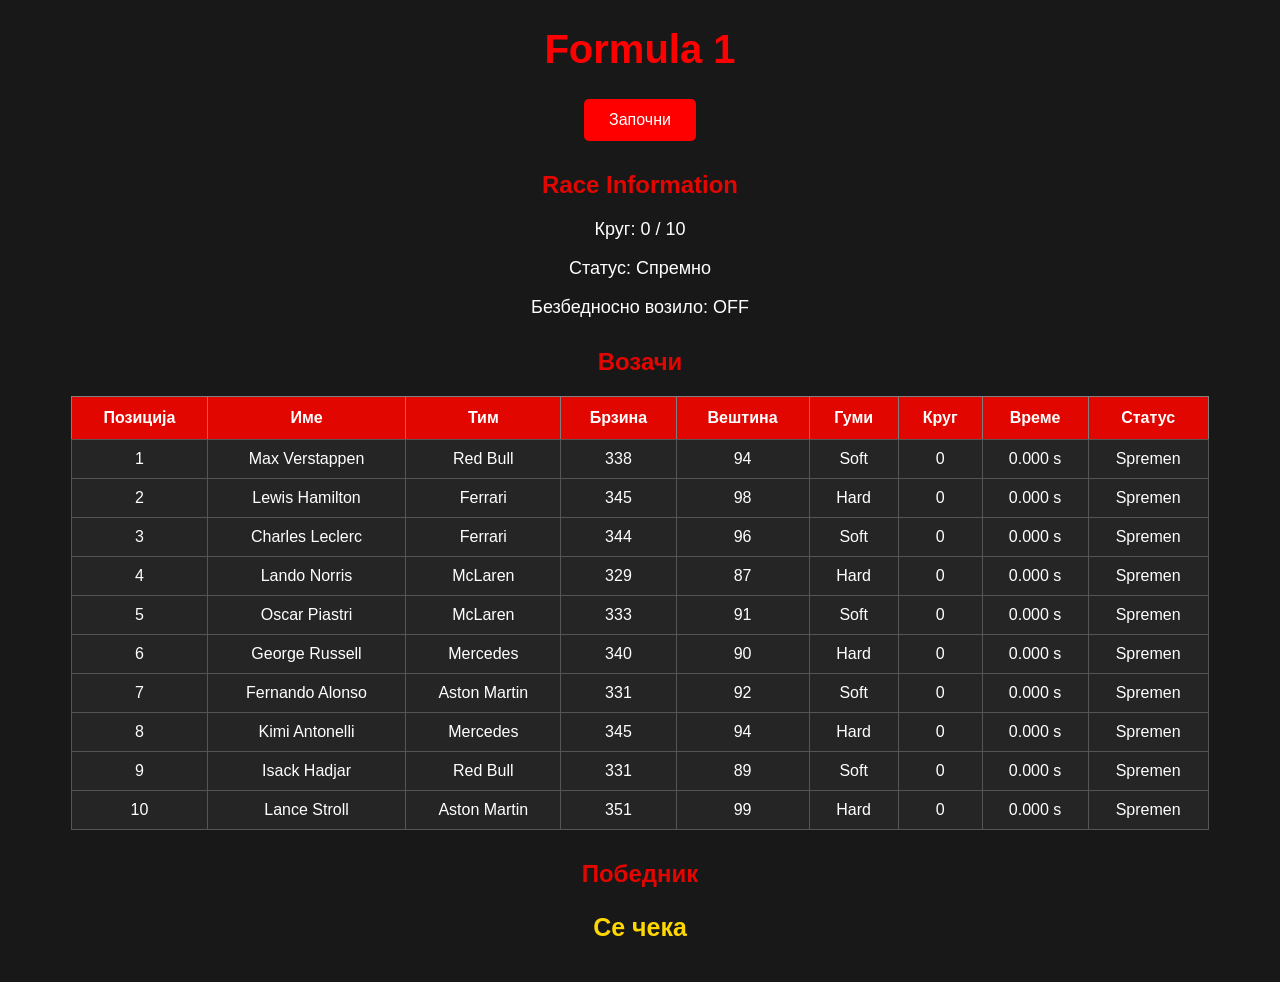
<file: Domasno3/index.html>
<!DOCTYPE html>
<html lang="en">
<head>
    <meta charset="UTF-8">
    <meta name="viewport" content="width=device-width, initial-scale=1.0">
    <title>Domasno3</title>
    <link rel="stylesheet" href="style.css">

</head>
<body>
     <h1>Formula 1</h1>
     <button id="start">Започни</button>
    <h2>Race Information</h2>
    <p>Круг: <span id="krug">0</span> / 10</p>
    <p>Статус: <span id="status">Спремно</span></p>
    <p>Безбедносно возило: <span id="safetycar">OFF</span></p>

    <h2>Возачи</h2>

    <table border="1">

        <thead>
            <tr>
                <th>Позиција</th>
                <th>Име</th>
                <th>Тим</th>
                <th>Брзина</th>
                <th>Вештина</th>
                <th>Гуми</th>
                <th>Круг</th>
                <th>Време</th>
                <th>Статус</th>
            </tr>
        </thead>
        <tbody id="tabela">
        </tbody>
    </table>
    <h2>Победник</h2>
    <p id="pobednik">Се чека</p>
    <script src="javascript.js"></script>
</body>
</html>
</file>
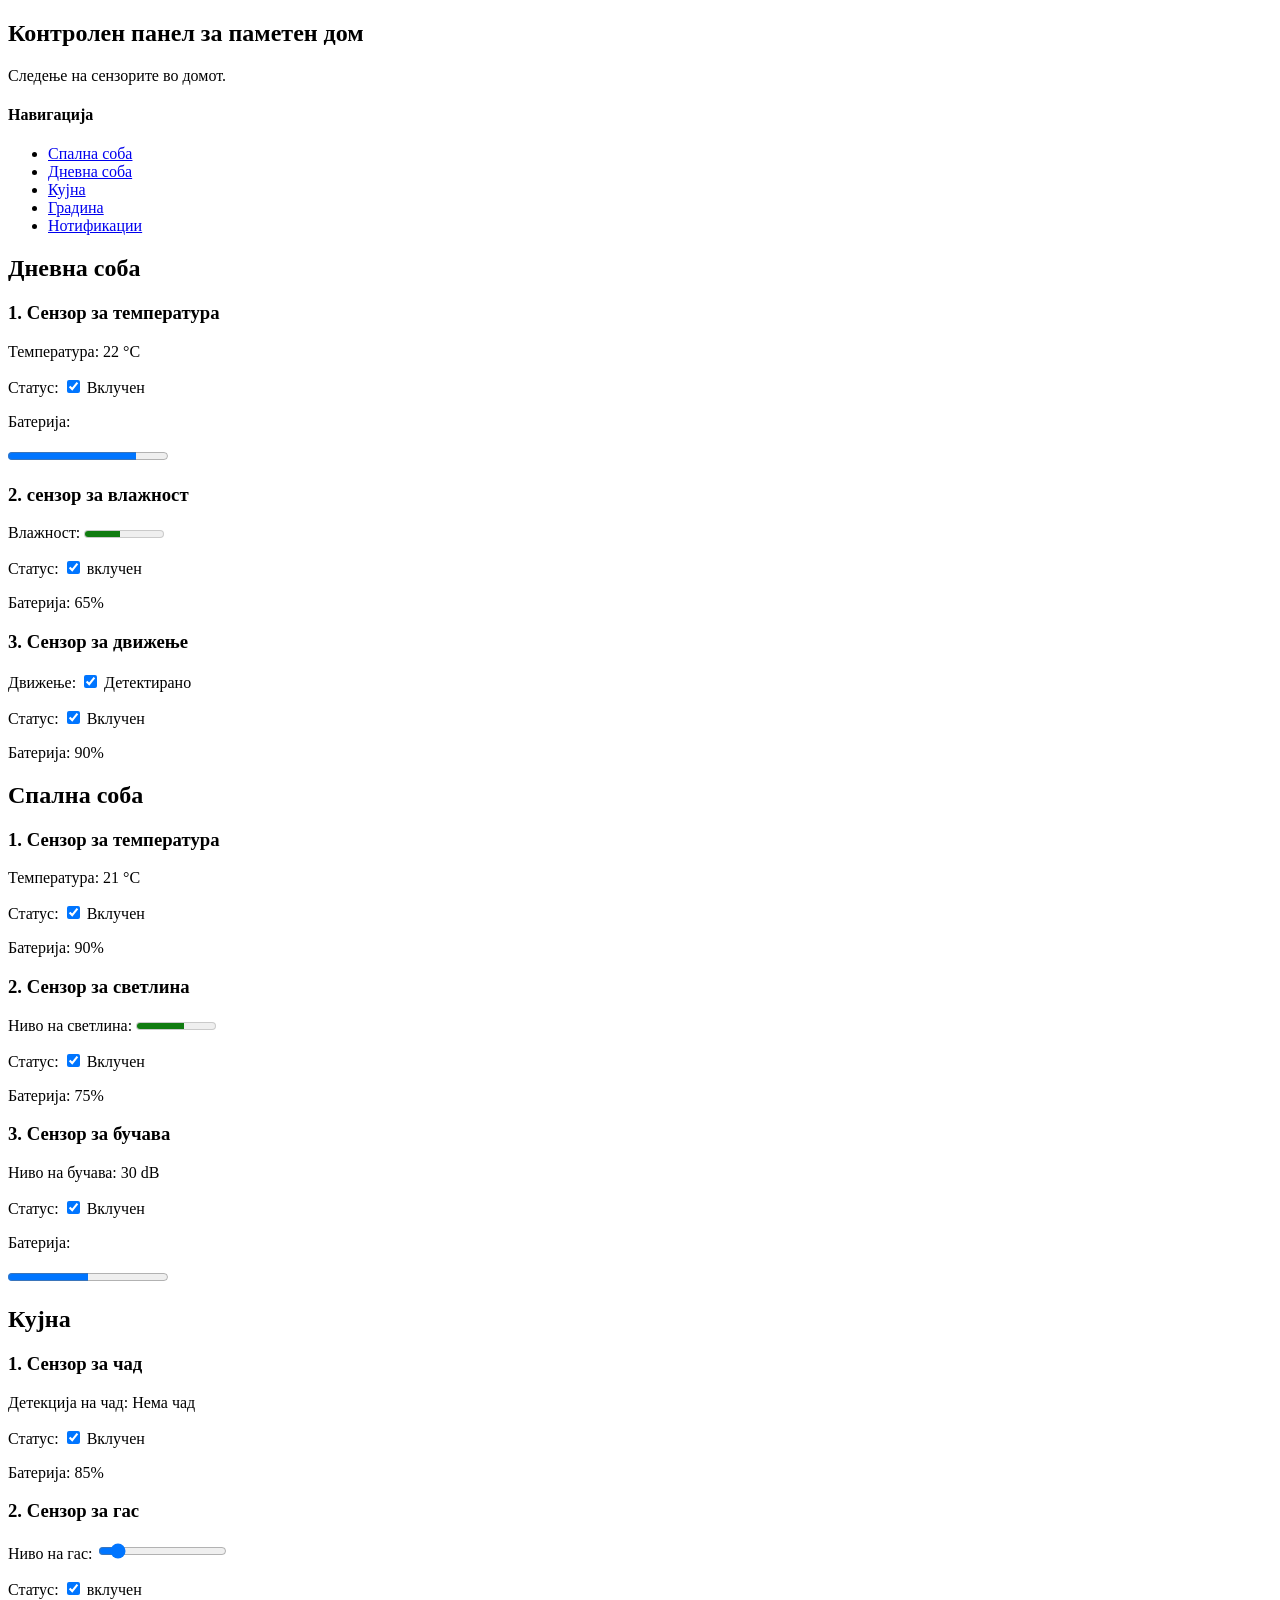
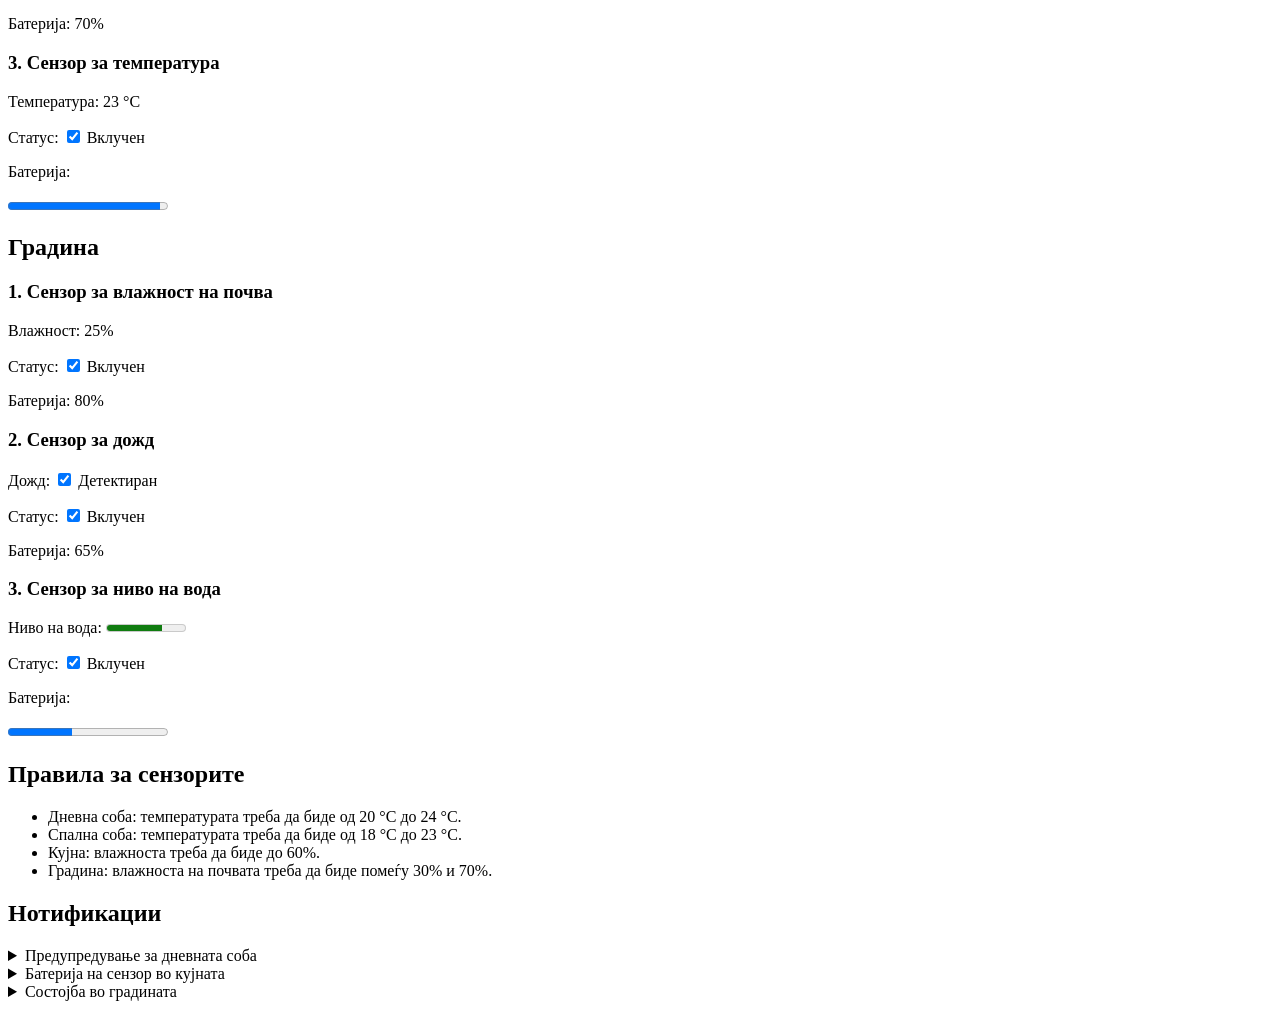
<file: Domasno1/Domasno1.html>
<!DOCTYPE html>
<html lang="en">
<head>
    <meta charset="UTF-8">
    <meta name="viewport" content="width=device-width, initial-scale=1.0">
    <title>Домашно 1</title>
</head>
<body>
   <h2>Контролен панел за паметен дом</h2>
    <p>Следење на сензорите во домот.</p>
    

    <h4>Навигација</h4>
<ul>
    <li><a href="#spalna">Спална соба</a></li>
    <li><a href="#dnevna">Дневна соба</a></li>
    <li><a href="#kujna">Кујна</a></li>
    <li><a href="#gradina">Градина</a></li>
    <li><a href="#notifikacii">Нотификации</a></li>
</ul>

<h2 id="dnevna">Дневна соба</h2>

<h3>1. Сензор за температура</h3>
<p>Температура: 22 °C</p>
<p>Статус: <input type="checkbox" checked> Вклучен</p>
<p>Батерија:</p>
<progress value="80" max="100"></progress>

<h3>2. сензор за влажност</h3>
<p>Влажност: <meter value="45" min="0" max="100">45%</meter></p>
<p>Статус: <input type="checkbox" checked> вклучен</p>
<p>Батерија: 65%</p>

<h3>3. Сензор за движење</h3>
<p>Движење: <input type="checkbox" checked> Детектирано</p>
<p>Статус: <input type="checkbox" checked> Вклучен</p>
<p>Батерија: 90%</p>

<h2 id="spalna">Спална соба</h2>

<h3>1. Сензор за температура</h3>
<p>Температура: 21 °C</p>
<p>Статус: <input type="checkbox" checked> Вклучен</p>
<p>Батерија: 90%</p>

<h3>2. Сензор за светлина</h3>
<p>Ниво на светлина: <meter value="60" min="0" max="100">60%</meter></p>
<p>Статус: <input type="checkbox" checked> Вклучен</p>
<p>Батерија: 75%</p>

<h3>3. Сензор за бучава</h3>
<p>Ниво на бучава: 30 dB</p>
<p>Статус: <input type="checkbox" checked> Вклучен</p>
<p>Батерија:</p>
<progress value="50" max="100"></progress>

<h2 id="kujna">Кујна</h2>

<h3>1. Сензор за чад</h3>
<p>Детекција на чад: Нема чад</p>
<p>Статус: <input type="checkbox" checked> Вклучен</p>
<p>Батерија: 85%</p>

<h3>2. Сензор за гас</h3>
<p>Ниво на гас: <input type="range" min="0" max="100" value="10"></p>
<p>Статус: <input type="checkbox" checked> вклучен</p>
<p>Батерија: 70%</p>

<h3>3. Сензор за температура</h3>
<p>Температура: 23 °C</p>
<p>Статус: <input type="checkbox" checked> Вклучен</p>
<p>Батерија:</p>
<progress value="95" max="100"></progress>

<h2 id="gradina">Градина</h2>

<h3>1. Сензор за влажност на почва</h3>
<p>Влажност: 25%</p>
<p>Статус: <input type="checkbox" checked> Вклучен</p>
<p>Батерија: 80%</p>

<h3>2. Сензор за дожд</h3>
<p>Дожд: <input type="checkbox" checked> Детектиран</p>
<p>Статус: <input type="checkbox" checked> Вклучен</p>
<p>Батерија: 65%</p>

<h3>3. Сензор за ниво на вода</h3>
<p>Ниво на вода: <meter value="70" min="0" max="100">70%</meter></p>
<p>Статус: <input type="checkbox" checked> Вклучен</p>
<p>Батерија:</p>
<progress value="40" max="100"></progress>

<h2>Правила за сензорите</h2>

<ul>
    <li>Дневна соба: температурата треба да биде
        од 20 °C до 24 °C.</li>
    <li>Спална соба: температурата треба да биде
        од 18 °C до 23 °C.</li>
    <li>Кујна: влажноста треба да биде
        до 60%.</li>
    <li>Градина: влажноста на почвата треба да биде
        помеѓу 30% и 70%.</li>
</ul>


<h2 id="notifikacii">Нотификации</h2>

<details>
    <summary>Предупредување за дневната соба</summary>
    <p>Температурата е над дозволената граница.</p>
</details>

<details>
    <summary>Батерија на сензор во кујната</summary>
    <p>Батеријата е на 15%, потребно е полнење.</p>
</details>

<details>
    <summary>Состојба во градината</summary>
    <p>Влажноста на почвата е ниска. Потребно е наводнување.</p>
</details>

</body>
</html>
</file>
<file: Domasno3/style.css>
body {
    background-color: #181818;
    color: white;
    font-family: Arial, sans-serif;
    text-align: center;
}

h1 {
    color: red;
    font-size: 40px;
}
h2 {
    color: #e10600;
    margin-top: 30px;
}
button {
    background-color: red;
    color: white;
    border: none;
    padding: 12px 25px;
    font-size: 16px;
    cursor: pointer;
    border-radius: 5px;
}

button:hover {
    background-color: darkred;
}

p {
    font-size: 18px;
}

table {
    width: 90%;
    margin: 20px auto;
    border-collapse: collapse;
    background-color: #252525;
}

th {
    background-color: #e10700;
    color: white;
    padding: 12px;
}

td {
    padding: 10px;
    border: 1px solid #555;
}

tbody tr:hover {
    background-color: #383838;
}

#pobednik {
    color: gold;
    font-size: 25px;
    font-weight: bold;
    margin-bottom: 40px;
}
</file>
